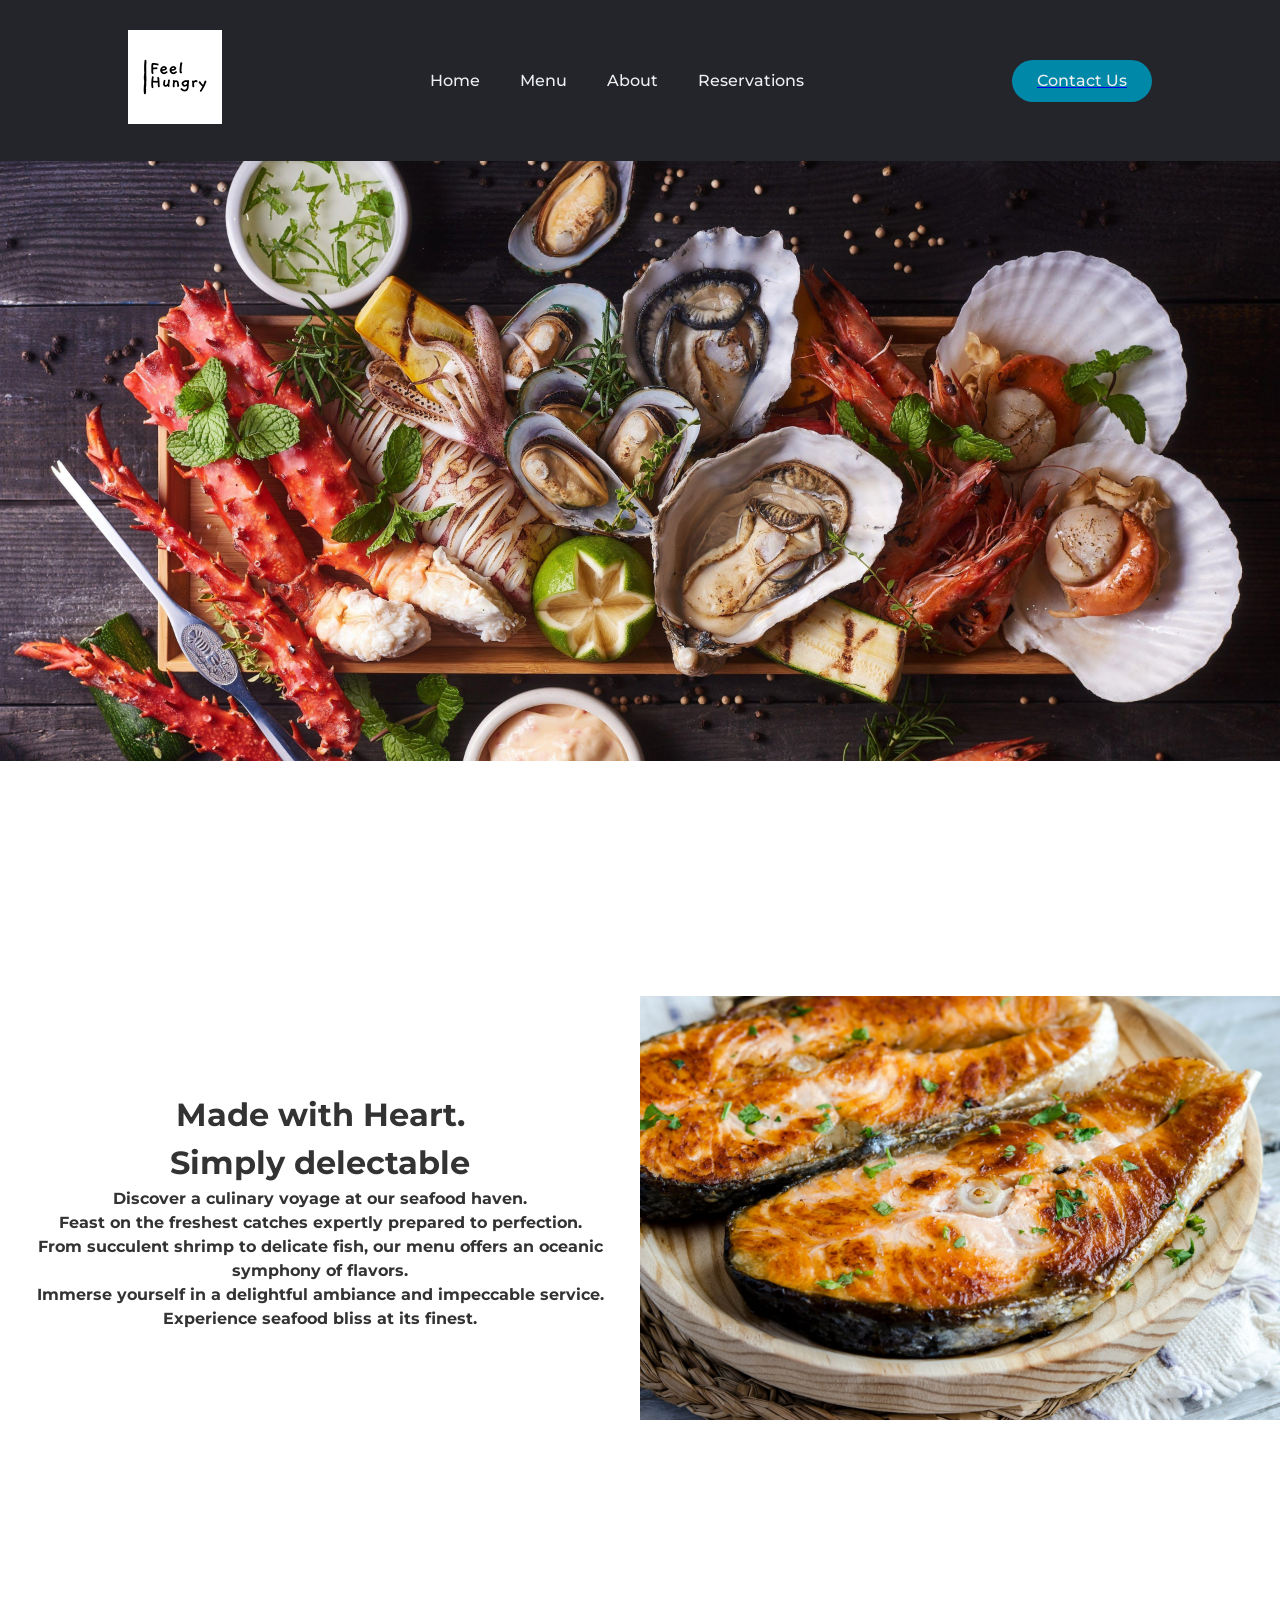
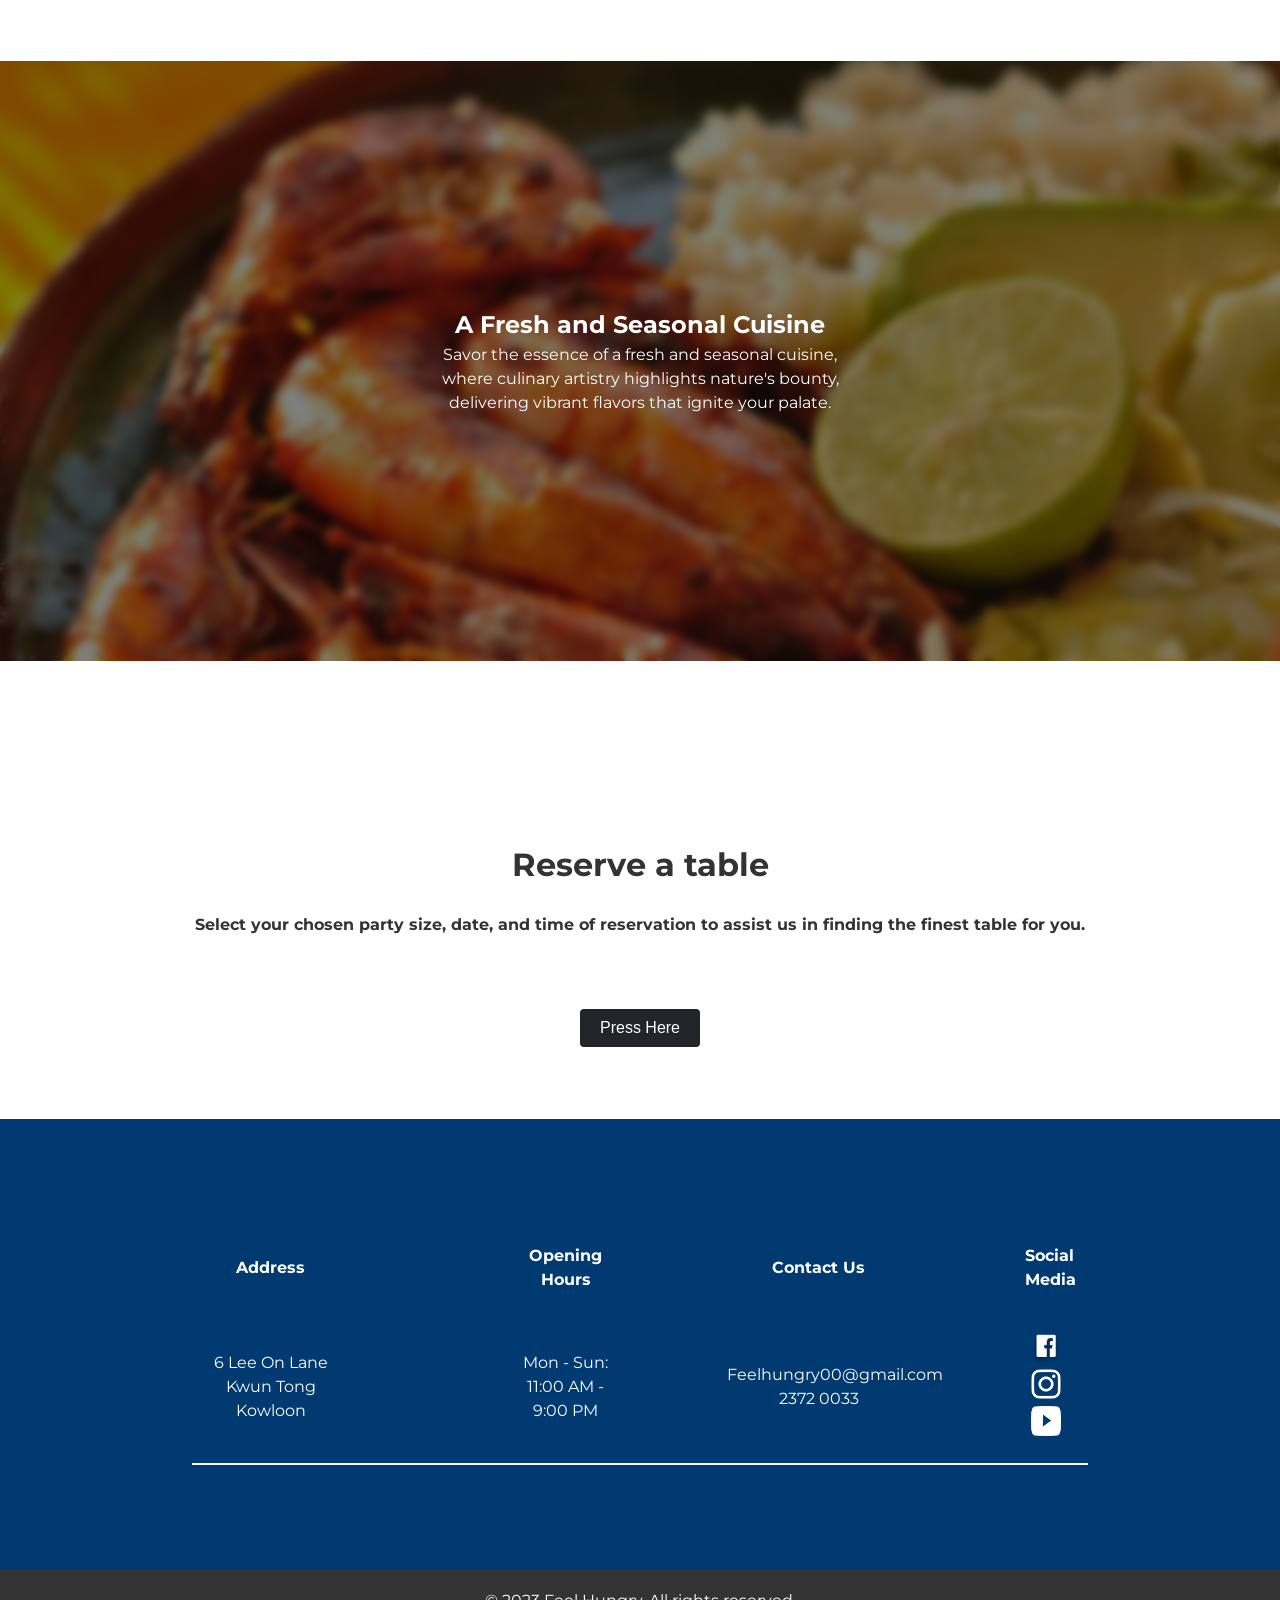
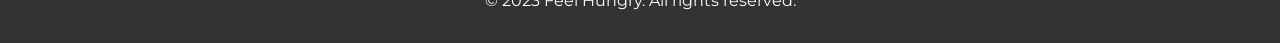
<file: index.html>
<!DOCTYPE html>
<html>
<head>
  <meta charset="utf-8">
  <title>Feel Hungry</title>
  <meta name="description" content="">
  <meta name="viewport" content="width=device-width, initial-scale=1">
  <link rel="stylesheet" href="style.css">
  <link href="https://fonts.googleapis.com/css?family=Montserrat:500&display=swap" rel="stylesheet">
  <script src="script.js"></script>
  </head>
<body>

  <header>
    <a class="logo" href="index.html"><img src="image/1.png" alt="logo"></a>
    <nav>
      <ul class="nav__links">
        <li><a href="index.html">Home</a></li>
        <li><a href="menu.html">Menu</a></li>
        <li><a href="About.html">About</a></li>
        <li><a href="reservation.html">Reservations</a></li>
      </ul>
    </nav>
    <a href="contact.html">
  <p class="menu cta">Contact Us</p>
</a>
	
  </header>
  
    <div id="parallax1"></div>
  
  <table class="table1">
   <tr>
     <td class="left-cell">
      <h1>Made with Heart. <br>Simply delectable</h1>
      <h4>Discover a culinary voyage at our seafood haven. <br>
        Feast on the freshest catches expertly prepared to perfection. <br>
		From succulent shrimp to delicate fish, our menu offers an oceanic symphony of flavors.<br>
        Immerse yourself in a delightful ambiance and impeccable service. 
        <br>Experience seafood bliss at its finest.</h4>
     </td>
     <td class="right-cell">
       <img src="image/3.jpg" alt="Your Image">
     </td>
   </tr>
  </table>

  <div id="parallax2">
  <div class="overlay"></div>
  <div class="text-box">
    <h1>A Fresh and Seasonal Cuisine</h1>
    <p>Savor the essence of a fresh and seasonal cuisine, <br>
      where culinary artistry highlights nature's bounty, <br>
      delivering vibrant flavors that ignite your palate.</p>
  </div>
</div>
  
  <div class="reservation-container">
   <h1>Reserve a table</h1>
    <br>
   <h4>Select your chosen party size, date, and time of reservation 
       to assist us in finding the finest table for you.</h4>
  </div>
  
  <br><br><br>
  


<style>
 .btn {
  display: inline-block;
  background-color: #24252a;
  color: white;
  padding: 10px 20px;
  border: none;
  border-radius: 4px;
  cursor: pointer;
  font-size: 16px;
  text-align: center;
  text-decoration: none;
}

.btn:hover {
  background-color: #0088a9;
}

.btn:active {
  background-color: #3e8e41;
}
</style>
    <div style="display: flex; justify-content: center;">
      <a href="reservation.html">
        <button type="submit" class="btn">Press Here</button>
      </a>
    </div>
	 
<br><br><br>

<div class="container">
  <table class="center-table1">
    <tr>
      <td><strong>Address</strong></td>
      <td><strong>Opening Hours</strong></td>
      <td><strong>Contact Us</strong></td>
      <td><strong>Social Media</strong></td>
    </tr>
    <tr>
      <td>6 Lee On Lane<br>Kwun Tong Kowloon</td>
      <td>Mon - Sun: <br>11:00 AM - 9:00 PM</td>
      <td>Feelhungry00@gmail.com<br>2372 0033</td>
      <td>
	  
        <a href="https://www.facebook.com/ecfstcc.page/">
          <img src="image/5.png" alt="Icon 1" class="social-media-icon">
        </a>
		<br>
        <a href="https://www.youtube.com/channel/UCUZgJGhtaLdItPBub7tU8NA">
          <img src="image/6.png" alt="Icon 2" class="social-media-icon">
        </a>
		<br>
        <a href="https://www.instagram.com/feel_hungry_/">
          <img src="image/7.png" alt="Icon 3" class="social-media-icon">
        </a>
      </td>
    </tr>
  </table>
</div>

<footer>
  <div class="footer-left">
    <p>&copy; 2023 Feel Hungry. All rights reserved.</p>
  </div>
 
</footer>

</body>
</html>
</file>
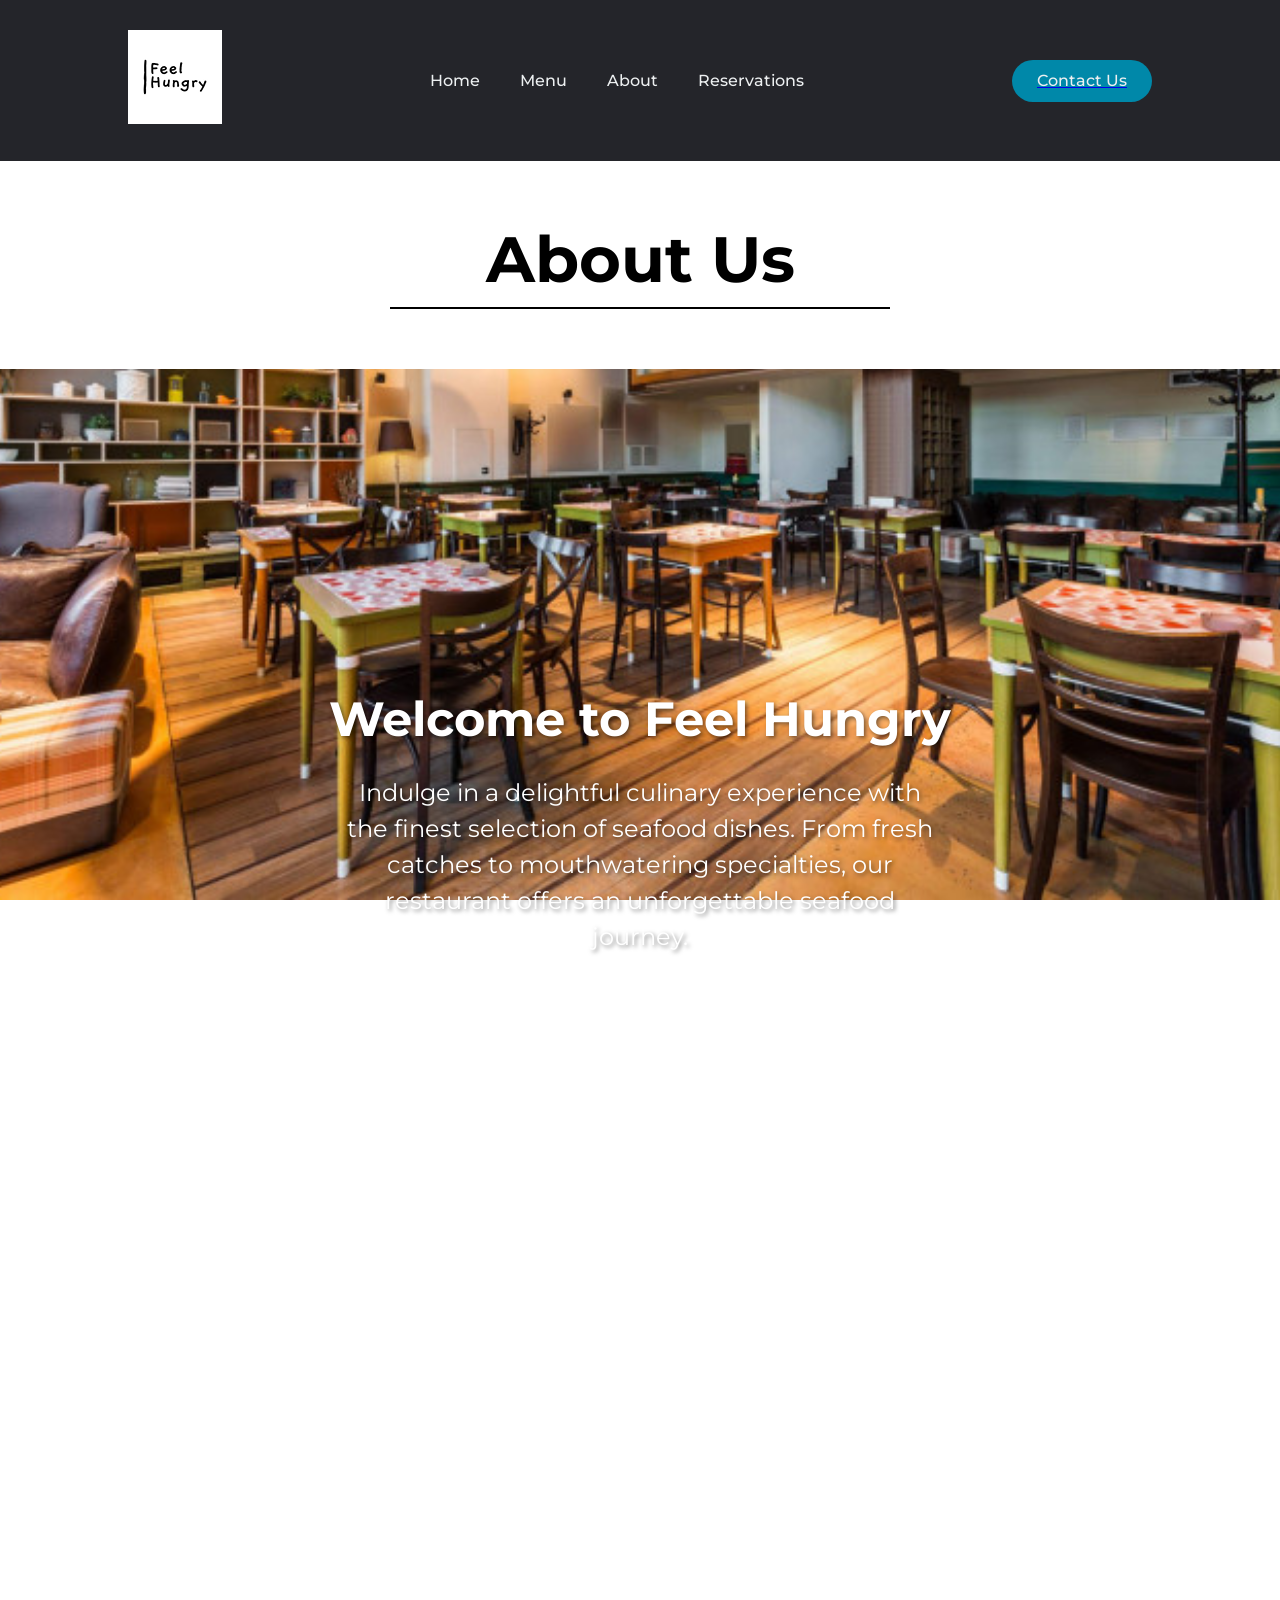
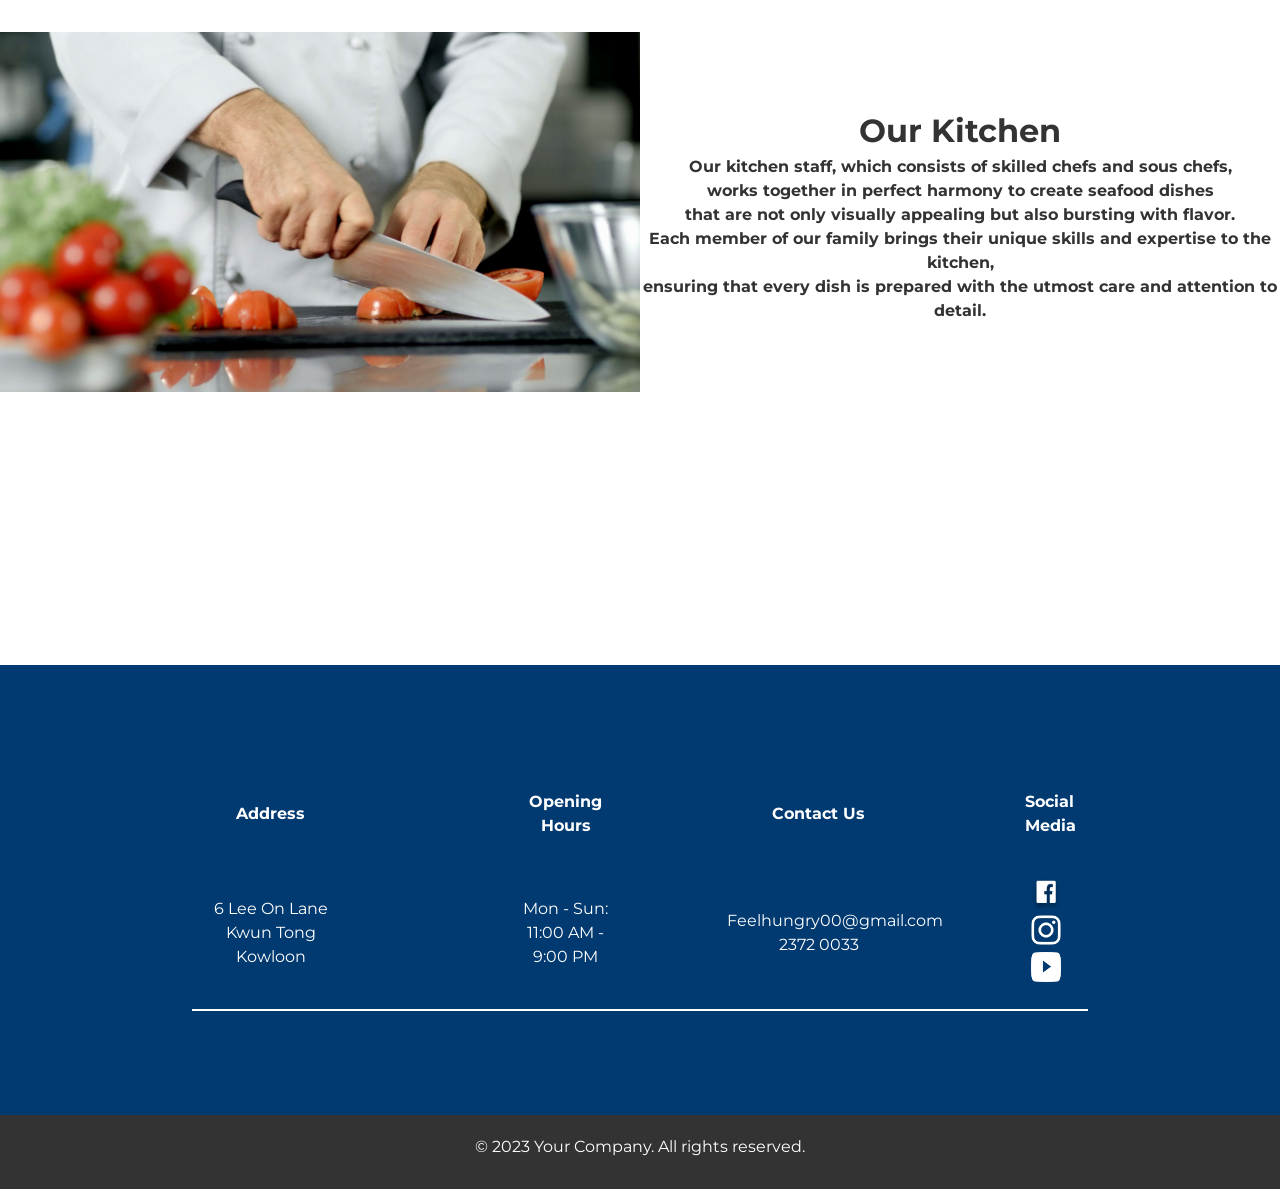
<file: About.html>
<!DOCTYPE html>
<html>
<head>
  <meta charset="utf-8">
  <title>Feel Hungry</title>
  <meta name="description" content="">
  <meta name="viewport" content="width=device-width, initial-scale=1">
  <link rel="stylesheet" href="style.css">
  <link href="https://fonts.googleapis.com/css?family=Montserrat:500&display=swap" rel="stylesheet">
  <script src="script.js"></script>
</head>

<body>

<header>
    <a class="logo" href="index.html"><img src="image/1.png" alt="logo"></a>
    <nav>
      <ul class="nav__links">
        <li><a href="index.html">Home</a></li>
        <li><a href="menu.html">Menu</a></li>
        <li><a href="About.html">About</a></li>
        <li><a href="reservation.html">Reservations</a></li>
      </ul>
    </nav>
   <a href="contact.html">
  <p class="menu cta">Contact Us</p>
</a>
	
  </header>

<style>
  body {
    margin: 0;
  }

  .text-box {
    width: 100%;
    margin: 0 auto;
    background-color: white;
    color: black;
    padding: 50px;
	justify-content: flex-start;
    align-items: flex-start;
  }

  .text-box h1 {
    font-size: 64px;
    margin-bottom: 10px;
    text-align: flex-start;
    border-bottom: 2px solid black;
	
  }
</style>




  <div class="text-box">
    <h1>About Us</h1>
  </div>
  
  <style>
    /* Set the background image and blur effect */
    .parallax {
      background-image: url('image/15.jpg');
      background-attachment: fixed;
      background-position: center;
      background-repeat: no-repeat;
      background-size: cover;
      backdrop-filter: blur(8px); /* Adjust the blur effect as needed */
      height: 100vh;
    }

    /* Center the content and style the text */
    .parallax-content {
      display: flex;
      flex-direction: column;
      align-items: center;
      justify-content: center;
      height: 100%;
      color: white;
      text-shadow: 2px 2px 4px rgba(0, 0, 0, 0.5);
      backdrop-filter: none; /* Remove the blur effect for the text */
    }

    /* Style the heading and paragraph */
    .parallax-content h1 {
      font-size: 48px;
      margin-bottom: 20px;
    }

    .parallax-content p {
      font-size: 24px;
      max-width: 600px;
      text-align: center;
    }
</style>


</head>
<body>
  <div class="parallax">
    <div class="parallax-content">
      <h1>Welcome to Feel Hungry</h1>
      <p>Indulge in a delightful culinary experience with the finest selection of seafood dishes. From fresh catches to mouthwatering specialties, our restaurant offers an unforgettable seafood journey.</p>
    </div>
  </div>
  
  <br><br><br><br>
  
  <style>
  .center-table1 {
  width: 70%;
  border-collapse: collapse;
  color: white;
  border-bottom: 2px solid white;
}

.center-table1 td {
  padding: 20px;
  text-align: center;
}

.center-table1 td:first-child {
  padding-right: 10.5%;
}

.center-table1 td:not(:first-child) {
  padding-left: 10.5%;
  
  </style>
  <table class="table1">
   <tr>
     <td class="left-cell">
	 <img src="image/16.jpg" alt="Your Image">
      
     </td>
     <td class="right-cell">
       <h1>Our Kitchen </h1>
      <h4>Our kitchen staff, which consists of skilled chefs and sous chefs, <br>
	  works together in perfect harmony to create seafood dishes <br>
	  that are not only visually appealing but also bursting with flavor. <br>
	  Each member of our family brings their unique skills and expertise to the kitchen, <br>
	  ensuring that every dish is prepared with the utmost care and attention to detail.</h4>
     </td>
   </tr>
  </table>
  
  
  
  
  <div class="container">
  <table class="center-table1">
    <tr>
      <td><strong>Address</strong></td>
      <td><strong>Opening Hours</strong></td>
      <td><strong>Contact Us</strong></td>
      <td><strong>Social Media</strong></td>
    </tr>
    <tr>
      <td>6 Lee On Lane<br>Kwun Tong Kowloon</td>
      <td>Mon - Sun: <br>11:00 AM - 9:00 PM</td>
      <td>Feelhungry00@gmail.com<br>2372 0033</td>
      <td>
	  
        <a href="https://www.facebook.com/ecfstcc.page/">
          <img src="image/5.png" alt="Icon 1" class="social-media-icon">
        </a>
		<br>
        <a href="https://www.youtube.com/channel/UCUZgJGhtaLdItPBub7tU8NA">
          <img src="image/6.png" alt="Icon 2" class="social-media-icon">
        </a>
		<br>
        <a href="https://www.instagram.com/feel_hungry_/">
          <img src="image/7.png" alt="Icon 3" class="social-media-icon">
        </a>
      </td>
    </tr>
  </table>
</div>


<footer>
  <div class="footer-left">
    <p>&copy; 2023 Your Company. All rights reserved.</p>
  </div>
 
</footer>


  
</body>
</html>
</file>
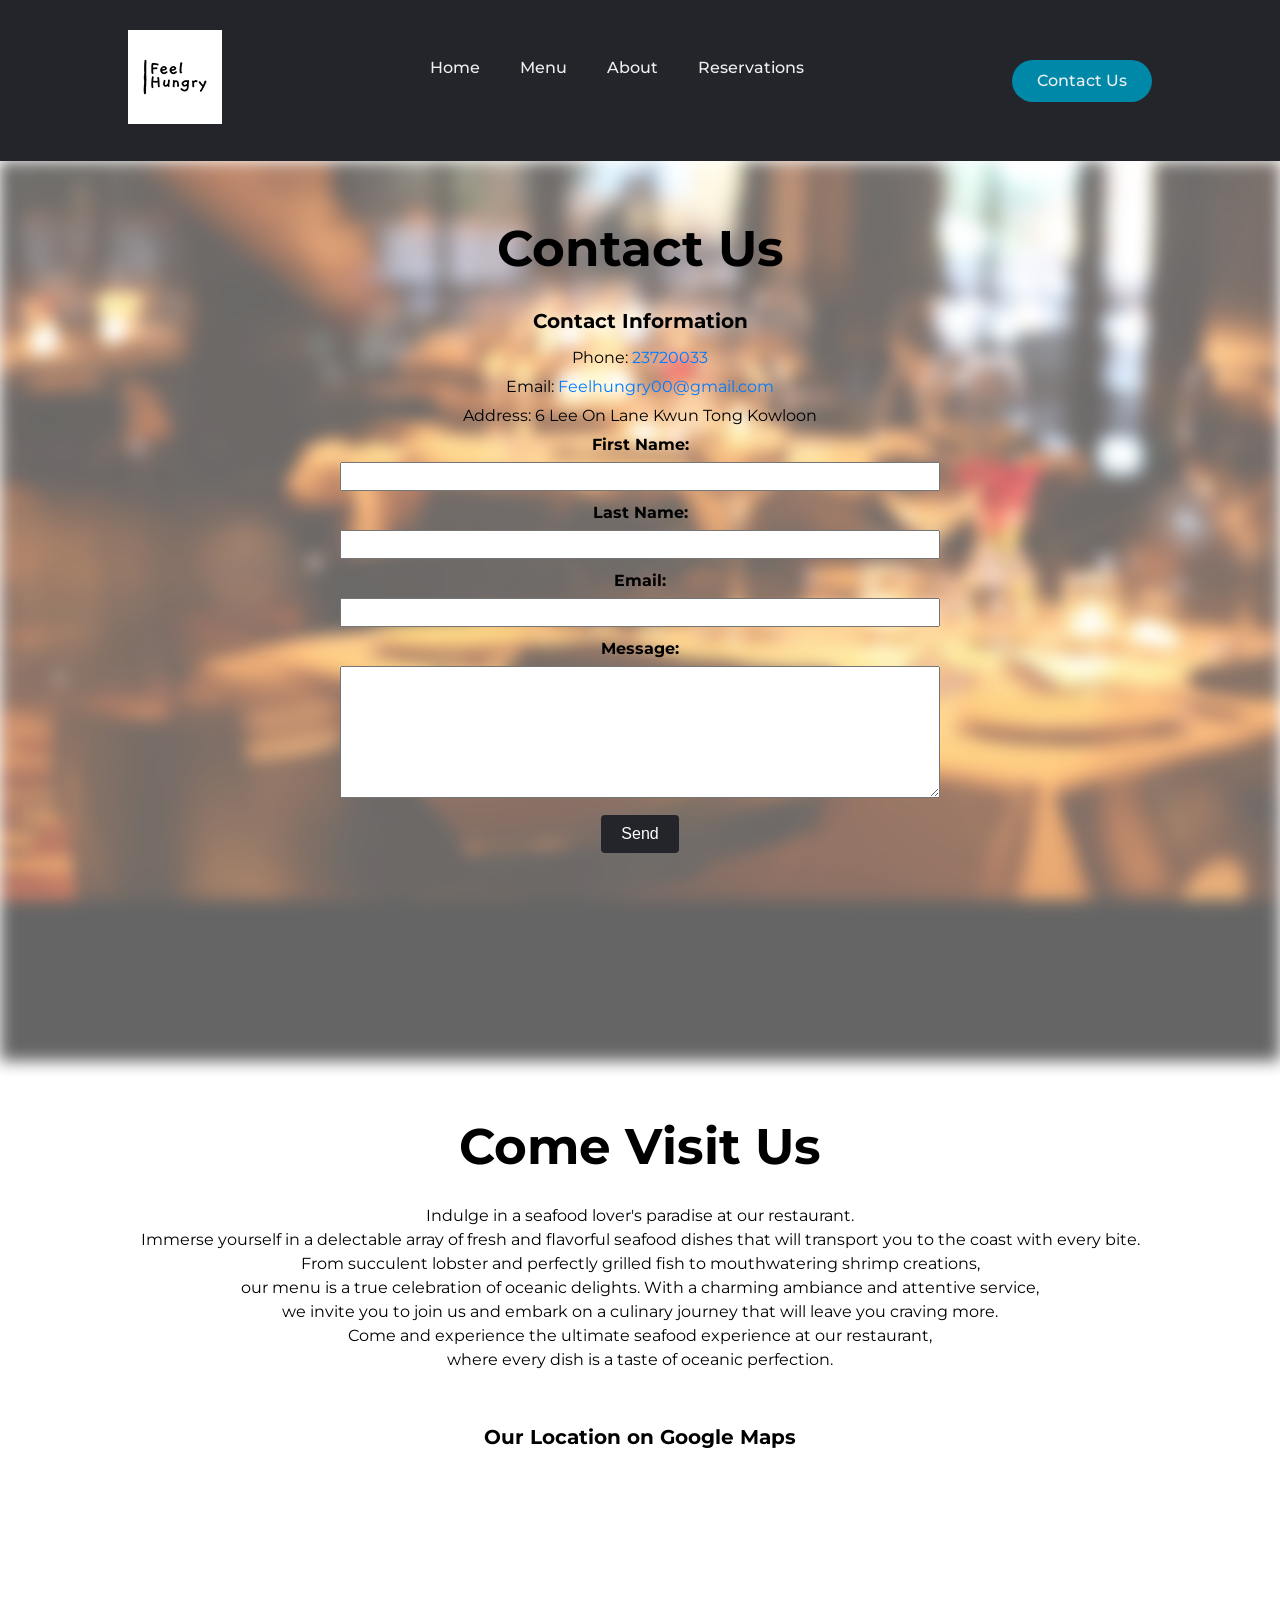
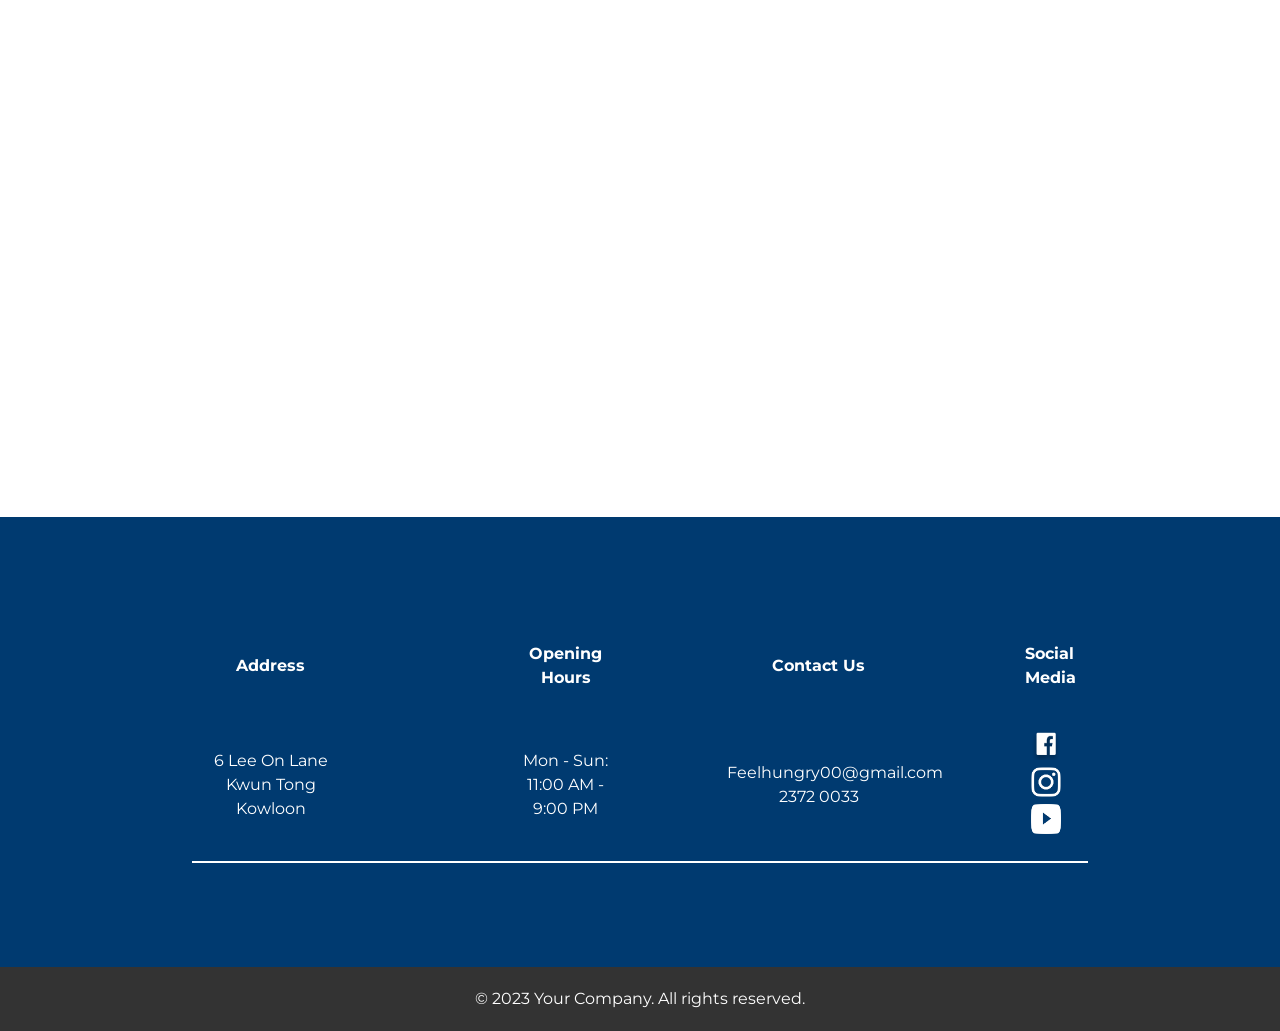
<file: contact.html>
<!DOCTYPE html>
<html>
<head>
  <meta charset="utf-8">
  <title>Feel Hungry</title>
  <meta name="description" content="">
  <meta name="viewport" content="width=device-width, initial-scale=1">
  <link rel="stylesheet" href="style.css">
  <link href="https://fonts.googleapis.com/css?family=Montserrat:500&display=swap" rel="stylesheet">
  <script src="script.js"></script>
  </head>
  <body>
  
  <header>
    <a class="logo" href="index.html"><img src="image/1.png" alt="logo"></a>
    <nav>
      <ul class="nav__links">
        <li><a href="index.html">Home</a></li>
        <li><a href="menu.html">Menu</a></li>
        <li><a href="About.html">About</a></li>
        <li><a href="reservation.html">Reservations</a></li>
      </ul>
    </nav>
  <a href="contact.html">
   <p class="menu cta">Contact Us</p>
  </a>
	
  </header>
  <style>
  .parallax {
  position: relative;
  height: 100vh;
}

.parallax::before {
  content: "";
  background-image: url("image/17.jpg");
  background-attachment: fixed;
  background-position: center;
  background-repeat: no-repeat;
  background-size: cover;
  filter: blur(8px); /* Adjust the blur intensity as needed */
  position: absolute;
  top: 0;
  left: 0;
  right: 0;
  bottom: 0;
  z-index: -1;
  background-color: black; /* Add black overlay */
  opacity: 0.6; /* Adjust the opacity as needed */
}
.center-container {
  display: flex;
  flex-direction: column;
  align-items: center;
  text-align: center;
  color: black; /* Adjust text color as needed */
  padding: 50px;
}

h1 {
  font-size: 50px;
  font-weight: bold;
  margin-bottom: 20px;
}

h2 {
  font-size: 20px;
  font-weight: bold;
  margin-bottom: 10px;
}

/* Contact Information */
p {
  margin-bottom: 5px;
}

a {
  color: #007bff; /* Adjust link color as needed */
  text-decoration: none;
}

/* Contact Form */
form {
  margin-bottom: 20px;
}

label {
  display: block;
  margin-bottom: 5px;
  font-weight: bold;
}

input[type="text"],
input[type="email"],
textarea {
  width: 600px;
  padding: 5px;
  margin-bottom: 10px;
}

input[type="submit"] {
  padding: 10px 20px;
  background-color: #007bff; /* Adjust button color as needed */
  color: #fff;
  border: none;
  cursor: pointer;
}

/* Social Media Links */
ul {
  list-style-type: none;
  padding: 0;
  margin-bottom: 20px;
}

li {
  margin-bottom: 5px;
}

/* Business Hours */
p:last-child {
  margin-bottom: 0;
}
.btn {
  display: inline-block;
  background-color: #24252a;
  color: white;
  padding: 10px 20px;
  border: none;
  border-radius: 4px;
  cursor: pointer;
  font-size: 16px;
  text-align: center;
  text-decoration: none;
}

.btn:hover {
  background-color: #0088a9;
}

.btn:active {
  background-color: #3e8e41;
}
</style>
</head>
<body>
<div class="parallax">
  <div class="center-container">
    <h1>Contact Us</h1>
  
    <h2>Contact Information</h2>
    <p>Phone: <a href="tel:23720033">23720033</a></p>
    <p>Email: <a href="mailto:Feelhungry00@gmail.com">Feelhungry00@gmail.com</a></p>
    <p>Address: 6 Lee On Lane Kwun Tong Kowloon</p>

    <form action="mailto:S181031@stcc.edu.hk.com" method="post" enctype="text/plain">
      <div>
        <label for="fname">First Name:</label>
        <input type="text" id="fname" name="fname" required>
      </div>
      <div>
        <label for="lname">Last Name:</label>
        <input type="text" id="lname" name="lname" required>
      </div>
      <div>
        <label for="email">Email:</label>
        <input type="email" id="email" name="email" required>
      </div>
      <div>
        <label for="message">Message:</label>
        <textarea id="message" name="message" rows="8" required></textarea>
      </div>
      
    <button type="submit" class="btn">Send</button>
    </form>


  
</div>
</div><br><br>


<div style="text-align: center;">
  <h1><font color="black">Come Visit Us</font></h1>
  <p><font color="black">Indulge in a seafood lover's paradise at our restaurant. <br>
  Immerse yourself in a delectable array of fresh and flavorful seafood dishes that will transport you to the coast with every bite. <br>
  From succulent lobster and perfectly grilled fish to mouthwatering shrimp creations, <br>
  our menu is a true celebration of oceanic delights. With a charming ambiance and attentive service, <br>
  we invite you to join us and embark on a culinary journey that will leave you craving more. <br>
  Come and experience the ultimate seafood experience at our restaurant, <br>
  where every dish is a taste of oceanic perfection.</font></p>
</div>

<div class="center-container">
<h2 class="map-heading">Our Location on Google Maps</h2>
<div style="text-align: center;">
  <iframe src="https://www.google.com/maps/embed?pb=!1m14!1m8!1m3!1d775.8544400555106!2d114.22325053676224!3d22.330717715109394!3m2!1i1024!2i768!4f13.1!3m3!1m2!1s0x340406b11bd9350b%3A0x27e51a5e613aff24!2z5Z-6552j5pWZ5Lit5ZyL5L2I6YGT5pyD6IGW6YGT6L-m5Y2X5pu46Zmi!5e0!3m2!1szh-TW!2shk!4v1690735554630!5m2!1szh-TW!2shk" 
    width="1400" height="550" style="border:0;" allowfullscreen="" loading="lazy" referrerpolicy="no-referrer-when-downgrade"></iframe>
</div>
</div><br><br>

  <div class="container">
  <table class="center-table1">
    <tr>
      <td><strong>Address</strong></td>
      <td><strong>Opening Hours</strong></td>
      <td><strong>Contact Us</strong></td>
      <td><strong>Social Media</strong></td>
    </tr>
    <tr>
      <td>6 Lee On Lane<br>Kwun Tong Kowloon</td>
      <td>Mon - Sun: <br>11:00 AM - 9:00 PM</td>
      <td>Feelhungry00@gmail.com<br>2372 0033</td>
      <td>
	  
        <a href="https://www.facebook.com/ecfstcc.page/">
          <img src="image/5.png" alt="Icon 1" class="social-media-icon">
        </a>
		<br>
        <a href="https://www.youtube.com/channel/UCUZgJGhtaLdItPBub7tU8NA">
          <img src="image/6.png" alt="Icon 2" class="social-media-icon">
        </a>
		<br>
        <a href="https://www.instagram.com/feel_hungry_/">
          <img src="image/7.png" alt="Icon 3" class="social-media-icon">
        </a>
      </td>
    </tr>
  </table>
</div>

<footer>
  <div class="footer-left">
    <p>&copy; 2023 Your Company. All rights reserved.</p>
  </div>
 
</footer>
  
</body>
</html>
</file>
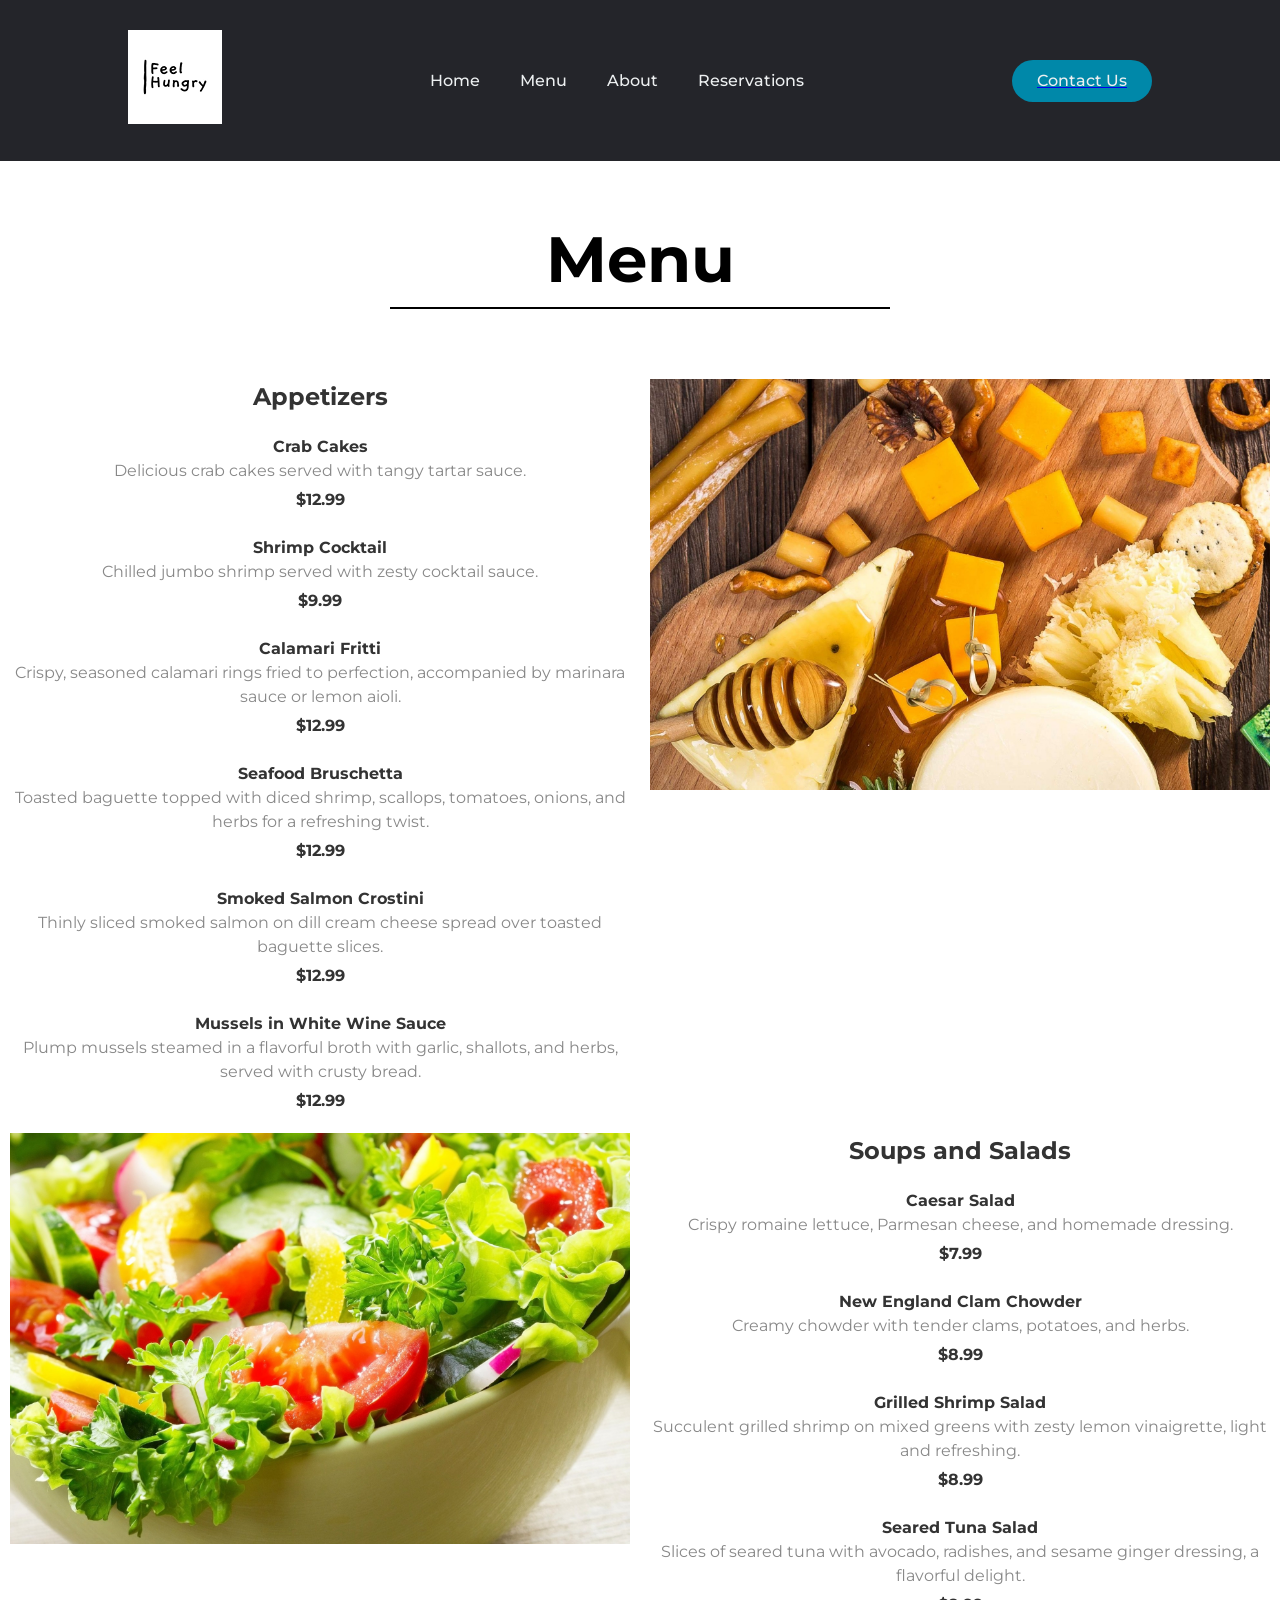
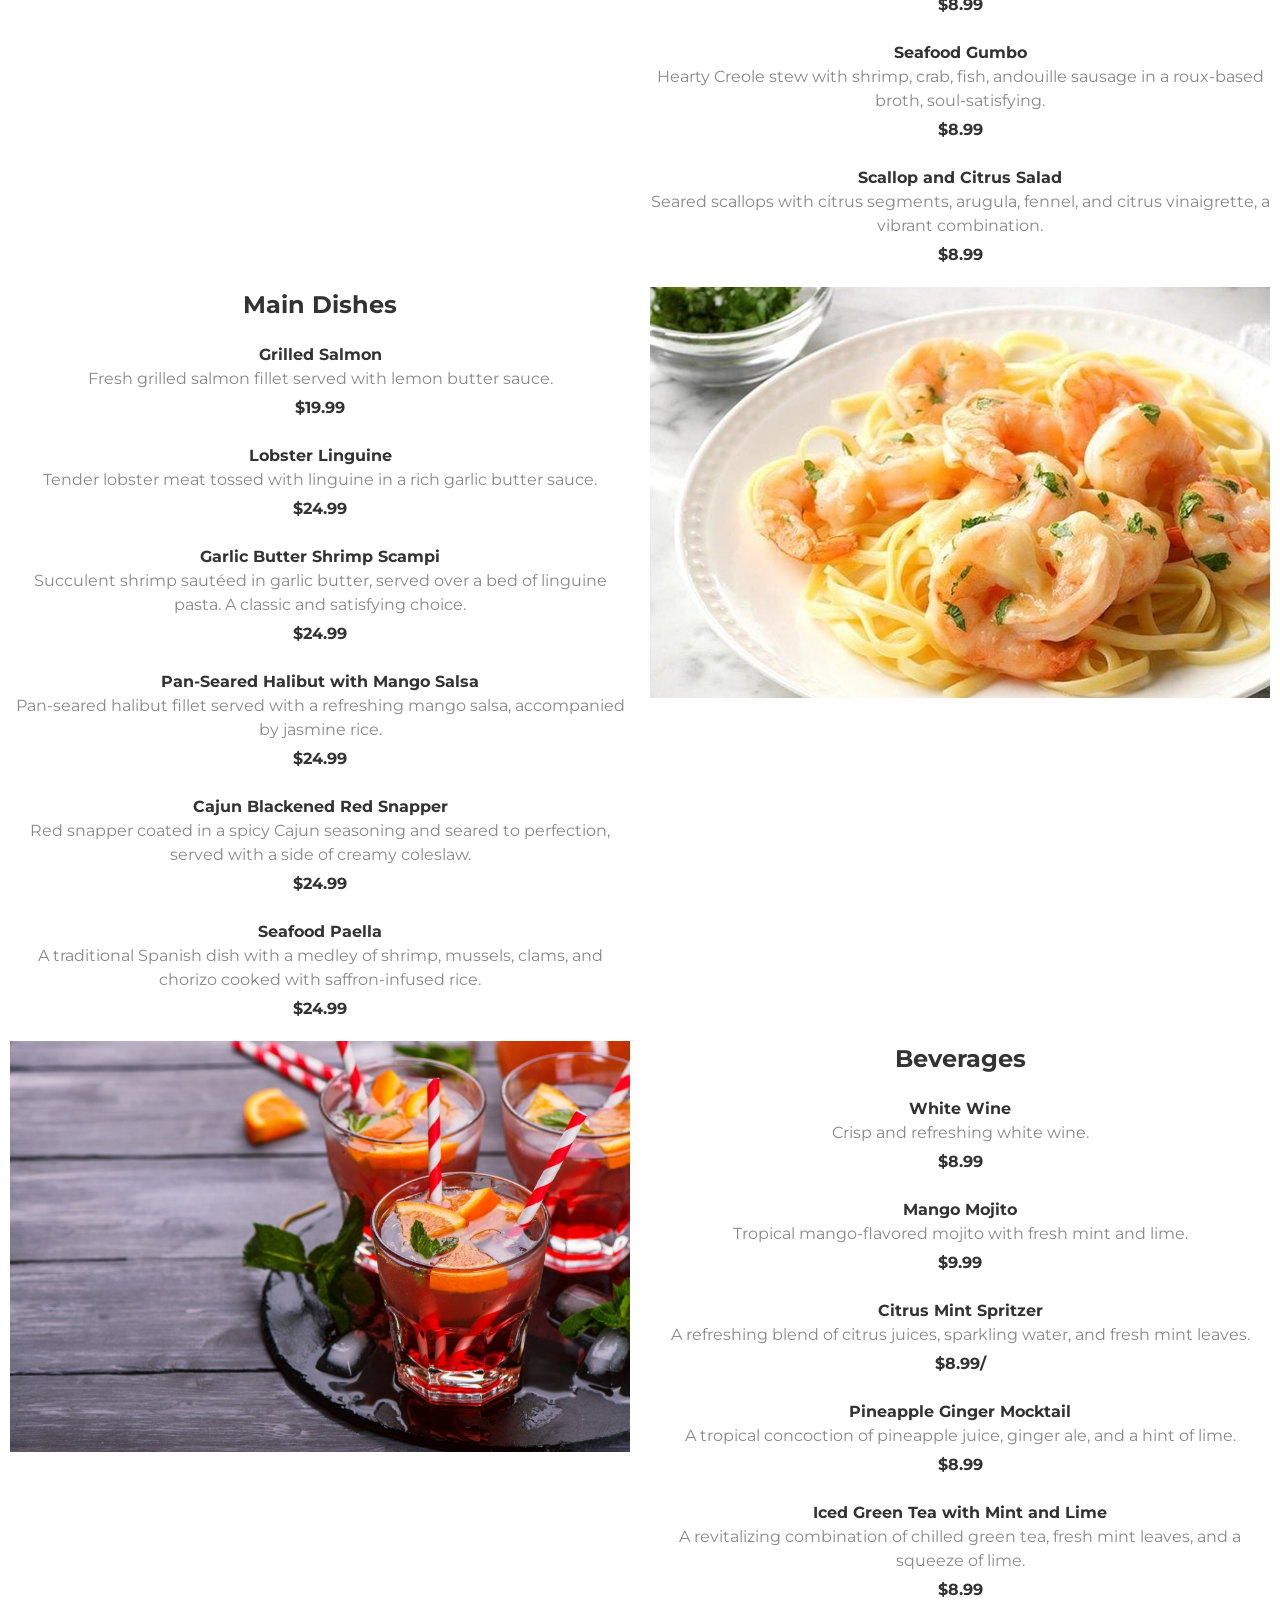
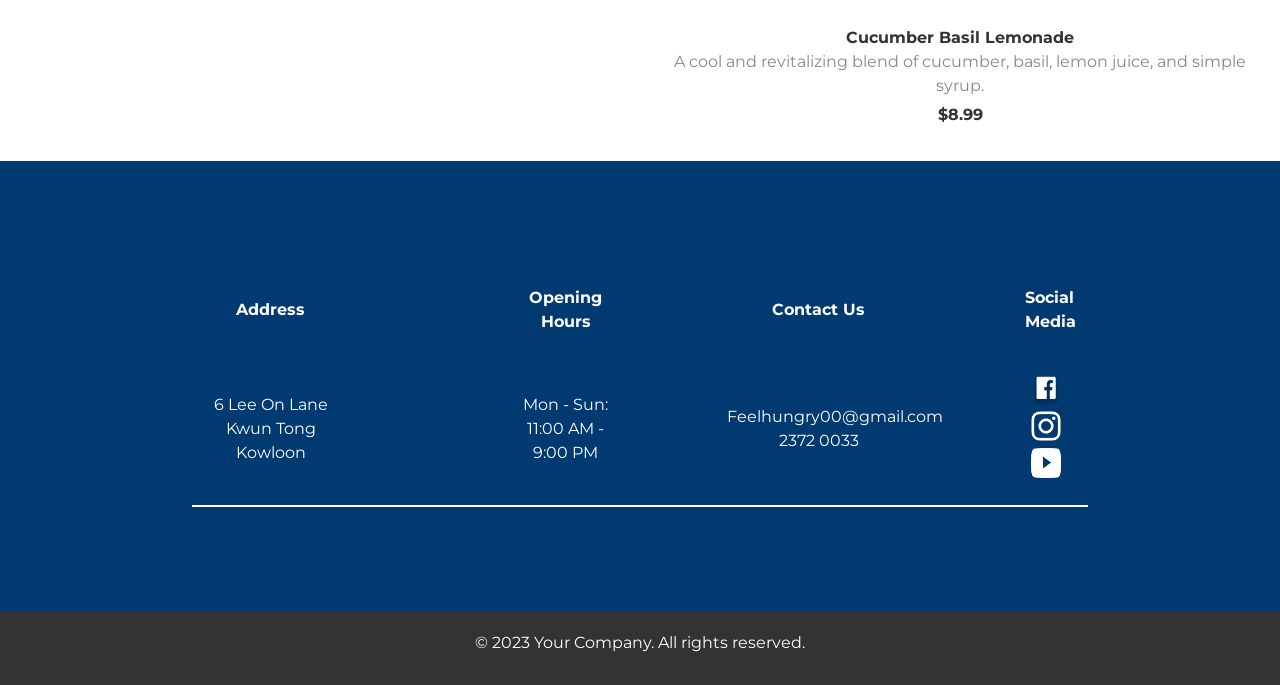
<file: menu.html>
<!DOCTYPE html>
<html>
<head>
  <meta charset="utf-8">
  <title>Feel Hungry</title>
  <meta name="description" content="">
  <meta name="viewport" content="width=device-width, initial-scale=1">
  <link rel="stylesheet" href="style.css">
  <link href="https://fonts.googleapis.com/css?family=Montserrat:500&display=swap" rel="stylesheet">
  <script src="script.js"></script>
</head>

<body>

<header>
    <a class="logo" href="index.html"><img src="image/1.png" alt="logo"></a>
    <nav>
      <ul class="nav__links">
        <li><a href="index.html">Home</a></li>
        <li><a href="menu.html">Menu</a></li>
        <li><a href="About.html">About</a></li>
        <li><a href="reservation.html">Reservations</a></li>
      </ul>
    </nav>
    <a href="contact.html">
  <p class="menu cta">Contact Us</p>
</a>
	
  </header>

<style>
  body {
    margin: 0;
  }

  .text-box {
    width: 100%;
    margin: 0 auto;
    background-color: white;
    color: black;
    padding: 50px;
	justify-content: flex-start;
    align-items: flex-start;
  }

  .text-box h1 {
    font-size: 64px;
    margin-bottom: 10px;
    text-align: flex-start;
    border-bottom: 2px solid black;
	
  }
</style>




  <div class="text-box">
    <h1>Menu</h1>
  </div>
  




  <style>
  /* Style the table */
  .table1 {
    width: 100%;
    border-collapse: collapse;
  }

  /* Style the table row */
  .table1 tr {
    display: flex;
  }

  /* Style the table cells */
  .table1 td {
    flex: 1;
    padding: 10px;
  }

  /* Style the image */
  .menu-image {
    max-width: 100%;
    height: auto;
  }

  /* Additional styles for text */
  .section-title {
    font-size: 24px;
    font-weight: bold;
    margin-bottom: 20px;
  }

  .item-name {
    font-weight: bold;
  }

  .item-description {
    color: #888;
    margin-bottom: 5px;
  }

  .item-price {
    font-weight: bold;
  }
</style>
</head>



  <table class="table1">
  <tr>
    <td class="left-cell">
      <div class="menu-section">
        <h2 class="section-title">Appetizers</h2>
        <div class="item">
          <span class="item-name">Crab Cakes</span>
          <p class="item-description">Delicious crab cakes served with tangy tartar sauce.</p>
          <span class="item-price">$12.99</span>
        </div><br>
        <div class="item">
          <span class="item-name">Shrimp Cocktail</span>
          <p class="item-description">Chilled jumbo shrimp served with zesty cocktail sauce.</p>
          <span class="item-price">$9.99</span>
        </div><br>
        <div class="item">
          <span class="item-name">Calamari Fritti</span>
          <p class="item-description">Crispy, seasoned calamari rings fried to perfection, accompanied by marinara sauce or lemon aioli.</p>
          <span class="item-price">$12.99</span>
        </div><br>
		<div class="item">
          <span class="item-name">Seafood Bruschetta</span>
          <p class="item-description">Toasted baguette topped with diced shrimp, scallops, tomatoes, onions, and herbs for a refreshing twist.</p>
          <span class="item-price">$12.99</span>
        </div><br>
		<div class="item">
          <span class="item-name">Smoked Salmon Crostini</span>
          <p class="item-description">Thinly sliced smoked salmon on dill cream cheese spread over toasted baguette slices.</p>
          <span class="item-price">$12.99</span>
        </div><br>
		<div class="item">
          <span class="item-name">Mussels in White Wine Sauce</span>
          <p class="item-description">Plump mussels steamed in a flavorful broth with garlic, shallots, and herbs, served with crusty bread.</p>
          <span class="item-price">$12.99</span>
        </div>
      </div>
    </td>
    <td class="right-cell">
      <img class="menu-image" src="image/12.jpg" alt="Appetizer Image">
    </td>
  </tr>


  <tr>
    <td class="left-cell">
      <div class="menu-section">
        <img class="menu-image" src="image/13.jpg" alt="Soups and Salads Image">
      </div>
    </td>
    <td class="right-cell">
	<h2 class="section-title">Soups and Salads</h2>
	<div class="item">
          <span class="item-name">Caesar Salad</span>
          <p class="item-description">Crispy romaine lettuce, Parmesan cheese, and homemade dressing.</p>
          <span class="item-price">$7.99</span>
        </div><br>
		<div class="item">
          <span class="item-name">New England Clam Chowder</span>
          <p class="item-description">Creamy chowder with tender clams, potatoes, and herbs.</p>
          <span class="item-price">$8.99</span>
        </div><br>
      <div class="item">
          <span class="item-name">Grilled Shrimp Salad</span>
          <p class="item-description">Succulent grilled shrimp on mixed greens with zesty lemon vinaigrette, light and refreshing.</p>
          <span class="item-price">$8.99</span>
        </div><br>
		<div class="item">
          <span class="item-name">Seared Tuna Salad</span>
          <p class="item-description">Slices of seared tuna with avocado, radishes, and sesame ginger dressing, a flavorful delight.</p>
          <span class="item-price">$8.99</span>
        </div><br>
		<div class="item">
          <span class="item-name">Seafood Gumbo</span>
          <p class="item-description">Hearty Creole stew with shrimp, crab, fish, andouille sausage in a roux-based broth, soul-satisfying.</p>
          <span class="item-price">$8.99</span>
        </div><br>
		<div class="item">
          <span class="item-name">Scallop and Citrus Salad</span>
          <p class="item-description">Seared scallops with citrus segments, arugula, fennel, and citrus vinaigrette, a vibrant combination.</p>
          <span class="item-price">$8.99</span>
        </div>
    </td>
  </tr>



  <tr>
    <td class="left-cell">
      <div class="menu-section">
        <h2 class="section-title">Main Dishes</h2>
        <div class="item">
          <span class="item-name">Grilled Salmon</span>
          <p class="item-description">Fresh grilled salmon fillet served with lemon butter sauce.</p>
          <span class="item-price">$19.99</span>
        </div><br>
        <div class="item">
          <span class="item-name">Lobster Linguine</span>
          <p class="item-description">Tender lobster meat tossed with linguine in a rich garlic butter sauce.</p>
          <span class="item-price">$24.99</span>
        </div><br>
        <div class="item">
          <span class="item-name">Garlic Butter Shrimp Scampi</span>
          <p class="item-description">Succulent shrimp sautéed in garlic butter, served over a bed of linguine pasta. A classic and satisfying choice.</p>
          <span class="item-price">$24.99</span>
        </div><br>
		<div class="item">
          <span class="item-name">Pan-Seared Halibut with Mango Salsa</span>
          <p class="item-description">Pan-seared halibut fillet served with a refreshing mango salsa, accompanied by jasmine rice.</p>
          <span class="item-price">$24.99</span>
        </div><br>
		<div class="item">
          <span class="item-name">Cajun Blackened Red Snapper</span>
          <p class="item-description">Red snapper coated in a spicy Cajun seasoning and seared to perfection, served with a side of creamy coleslaw. </p>
          <span class="item-price">$24.99</span>
        </div><br>
		<div class="item">
          <span class="item-name">Seafood Paella</span>
          <p class="item-description">A traditional Spanish dish with a medley of shrimp, mussels, clams, and chorizo cooked with saffron-infused rice. </p>
          <span class="item-price">$24.99</span>
        </div>
      </div>
    </td>
    <td class="right-cell">
      <img class="menu-image" src="image/10.jpg" alt="Main Dishes Image">
    </td>
  </tr>



  <tr>
    <td class="left-cell">
	<img class="menu-image" src="image/14.jpg" alt="Beverages Image">
      
    </td>
    <td class="right-cell">
      <div class="menu-section">
        <h2 class="section-title">Beverages</h2>
        <div class="item">
          <span class="item-name">White Wine</span>
          <p class="item-description">Crisp and refreshing white wine.</p>
          <span class="item-price">$8.99</span>
        </div><br>
        <div class="item">
          <span class="item-name">Mango Mojito</span>
          <p class="item-description">Tropical mango-flavored mojito with fresh mint and lime.</p>
          <span class="item-price">$9.99</span>
        </div><br>
        <div class="item">
          <span class="item-name">Citrus Mint Spritzer</span>
          <p class="item-description">A refreshing blend of citrus juices, sparkling water, and fresh mint leaves.</p>
          <span class="item-price">$8.99/</span>
        </div><br>
		<div class="item">
          <span class="item-name">Pineapple Ginger Mocktail</span>
          <p class="item-description">A tropical concoction of pineapple juice, ginger ale, and a hint of lime.</p>
          <span class="item-price">$8.99</span>
        </div><br>
		<div class="item">
          <span class="item-name">Iced Green Tea with Mint and Lime</span>
          <p class="item-description">A revitalizing combination of chilled green tea, fresh mint leaves, and a squeeze of lime.</p>
          <span class="item-price">$8.99</span>
        </div><br>
		<div class="item">
          <span class="item-name">Cucumber Basil Lemonade</span>
          <p class="item-description">A cool and revitalizing blend of cucumber, basil, lemon juice, and simple syrup.</p>
          <span class="item-price">$8.99</span>
        </div>
      </div>
    </td>
  </tr>
</table>
<br>

<div class="container">
  <table class="center-table1">
    <tr>
      <td><strong>Address</strong></td>
      <td><strong>Opening Hours</strong></td>
      <td><strong>Contact Us</strong></td>
      <td><strong>Social Media</strong></td>
    </tr>
    <tr>
      <td>6 Lee On Lane<br>Kwun Tong Kowloon</td>
      <td>Mon - Sun: <br>11:00 AM - 9:00 PM</td>
      <td>Feelhungry00@gmail.com<br>2372 0033</td>
      <td>
	  
        <a href="https://www.facebook.com/ecfstcc.page/">
          <img src="image/5.png" alt="Icon 1" class="social-media-icon">
        </a>
		<br>
        <a href="https://www.youtube.com/channel/UCUZgJGhtaLdItPBub7tU8NA">
          <img src="image/6.png" alt="Icon 2" class="social-media-icon">
        </a>
		<br>
        <a href="https://www.instagram.com/feel_hungry_/">
          <img src="image/7.png" alt="Icon 3" class="social-media-icon">
        </a>
      </td>
    </tr>
  </table>
</div>

<footer>
  <div class="footer-left">
    <p>&copy; 2023 Your Company. All rights reserved.</p>
  </div>
 
</footer>


  
</body>
</html>
</file>
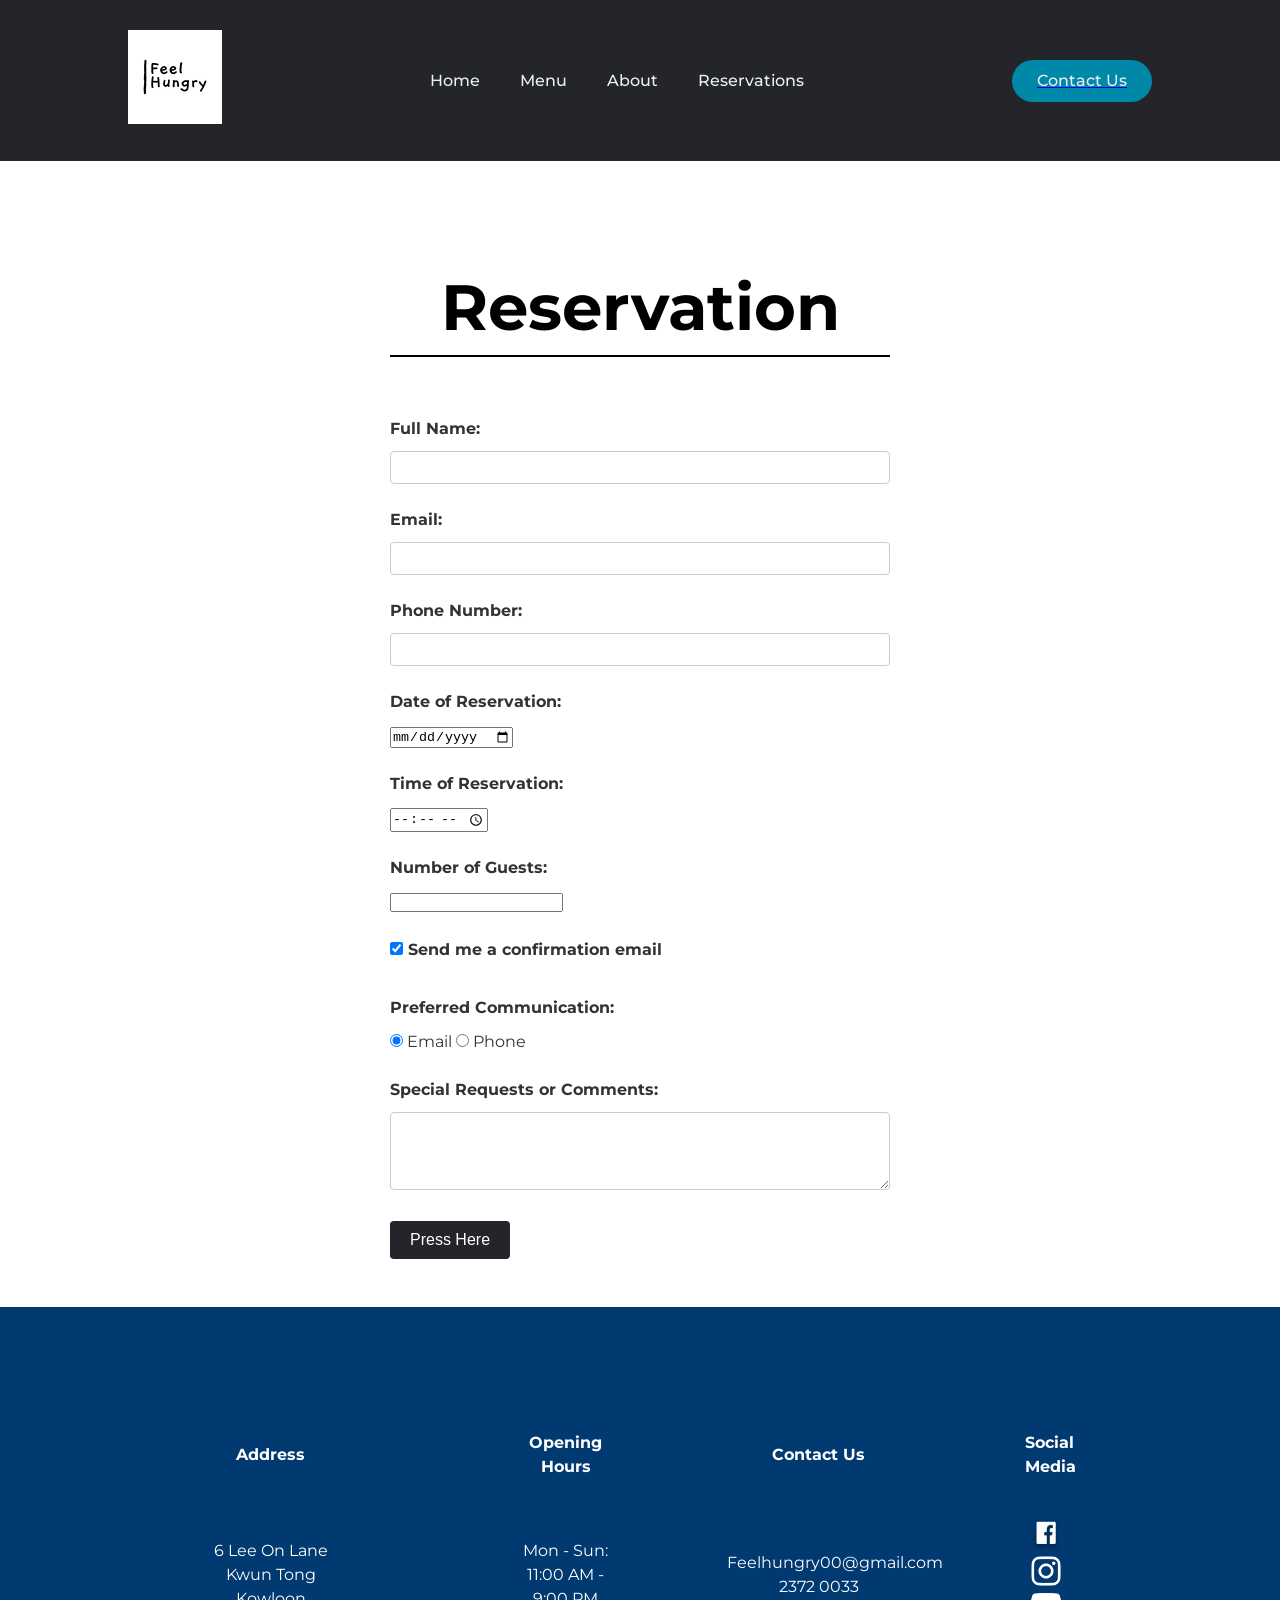
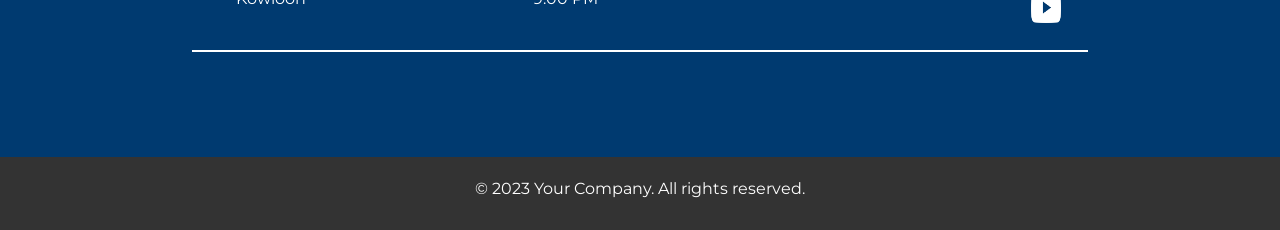
<file: reservation.html>
<!DOCTYPE html>
<html>
<head>
  <meta charset="utf-8">
  <title>Feel Hungry</title>
  <meta name="description" content="">
  <meta name="viewport" content="width=device-width, initial-scale=1">
  <link rel="stylesheet" href="style.css">
  <link href="https://fonts.googleapis.com/css?family=Montserrat:500&display=swap" rel="stylesheet">
  <script src="script.js"></script>
</head>

<body>
   <header>
      <a class="logo" href="index.html"><img src="image/1.png" alt="logo"></a>
      <nav>
      <ul class="nav__links">
        <li><a href="index.html">Home</a></li>
        <li><a href="menu.html">Menu</a></li>
        <li><a href="About.html">About</a></li>
        <li><a href="reservation.html">Reservations</a></li>
      </ul>
      </nav>
 <a href="contact.html">
  <p class="menu cta">Contact Us</p>
</a>
	
  </header>
  
 <style>
  .text-box {
    width: 100%;
    margin: 0 auto;
    background-color: white;
    color: black;
    padding: 50px;
    justify-content: flex-start;
    align-items: flex-start;
  }

  .text-box h1 {
    font-size: 64px;
    margin-bottom: 10px;
    text-align: flex-start;
    border-bottom: 2px solid black;
  }

  form {
    max-width: 500px;
    margin: 0 auto;
  }

  label {
    display: block;
    margin-bottom: 10px;
    font-weight: bold;
  }

  input[type="text"],
  input[type="email"],
  input[type="tel"],
  textarea {
    width: 100%;
    padding: 8px;
    border: 1px solid #ccc;
    border-radius: 4px;
  }

  select {
    width: 100%;
    padding: 8px;
    border: 1px solid #ccc;
    border-radius: 4px;
  }

  input[type="submit"] {
    background-color: black;
    color: white;
    padding: 10px 20px;
    border: none;
    border-radius: 4px;
    cursor: pointer;
    transition: background-color 0.3s ease;
  }

  input[type="submit"]:hover {
    background-color: #003A70;
  }

  input[type="submit"]:focus {
    outline: none;
  }

  .btn {
    display: inline-block;
    background-color: #24252a;
    color: white;
    padding: 10px 20px;
    border: none;
    border-radius: 4px;
    cursor: pointer;
    font-size: 16px;
    text-align: center;
    text-decoration: none;
  }

  .btn:hover {
    background-color: #0088a9;
  }

  .btn:active {
    background-color: #3e8e41;
  }
</style>
  
<br><br>

    <div class="text-box">
    <h1>Reservation </h1>
    </div>
	 
<form action="mailto:S181031@stcc.edu.hk.com" method="post" enctype="text/plain">
    <label for="fullname">Full Name:</label>
    <input type="text" id="fullname" name="fullname" required><br><br>
    
    <label for="email">Email:</label>
    <input type="email" id="email" name="email" required><br><br>
    
    <label for="phone">Phone Number:</label>
    <input type="tel" id="phone" name="phone" required><br><br>
    
    <label for="date">Date of Reservation:</label>
    <input type="date" id="date" name="date" required><br><br>
    
    <label for="time">Time of Reservation:</label>
    <input type="time" id="time" name="time" required><br><br>
    
    <label for="guests">Number of Guests:</label>
    <input type="number" id="guests" name="guests" required><br><br>
    
    <label>
        <input type="checkbox" name="confirmation" checked> Send me a confirmation email<br><br>
    </label>
    
    <label for="communication">Preferred Communication:</label>
    <input type="radio" id="email" name="communication" value="email" checked> Email
    <input type="radio" id="phone" name="communication" value="phone"> Phone<br><br>
    
    <label for="comments">Special Requests or Comments:</label>
    <textarea id="comments" name="comments" rows="4" cols="50"></textarea><br><br>
    
    <div style="display: flex; justify-content: left;">
      <a href="reservation.html">
        <button type="submit" class="btn">Press Here</button>
      </a>
    </div>
</form>
<br><br>

<div class="container">
  <table class="center-table1">
    <tr>
      <td><strong>Address</strong></td>
      <td><strong>Opening Hours</strong></td>
      <td><strong>Contact Us</strong></td>
      <td><strong>Social Media</strong></td>
    </tr>
    <tr>
      <td>6 Lee On Lane<br>Kwun Tong Kowloon</td>
      <td>Mon - Sun: <br>11:00 AM - 9:00 PM</td>
      <td>Feelhungry00@gmail.com<br>2372 0033</td>
      <td>
	  
        <a href="https://www.facebook.com/ecfstcc.page/">
          <img src="image/5.png" alt="Icon 1" class="social-media-icon">
        </a>
		<br>
        <a href="https://www.youtube.com/channel/UCUZgJGhtaLdItPBub7tU8NA">
          <img src="image/6.png" alt="Icon 2" class="social-media-icon">
        </a>
		<br>
        <a href="https://www.instagram.com/feel_hungry_/">
          <img src="image/7.png" alt="Icon 3" class="social-media-icon">
        </a>
      </td>
    </tr>
  </table>
</div>


<footer>
  <div class="footer-left">
    <p>&copy; 2023 Your Company. All rights reserved.</p>
  </div>
 
</footer>

</body>
</html>
</file>
<file: style.css>
* {
  box-sizing: border-box;
  margin: 0;
  padding: 0;
}

header {
  display: flex;
  justify-content: space-between;
  align-items: center;
  padding: 30px 10%;
  background-color: #24252a;
}

.logo {
  cursor: pointer;
}

.nav__links a,
.cta,
.overlay__content a {
  font-family: "Montserrat", sans-serif;
  font-weight: 500;
  color: #edf0f1;
  text-decoration: none;
}

.nav__links {
  list-style: none;
  display: flex;
}

.nav__links li {
  padding: 0px 20px;
}

.nav__links li a {
  transition: color 0.3s ease 0s;
}

.nav__links li a:hover {
  color: #0088a9;
}

.cta {
  padding: 9px 25px;
  background-color: rgba(0, 136, 169, 1);
  border: none;
  border-radius: 50px;
  cursor: pointer;
  transition: background-color 0.3s ease 0s;
}

.cta:hover {
  background-color: rgba(0, 136, 169, 0.8);
}

body {
  margin: 0;
  padding: 0;
  font-family: "Montserrat", cursive, sans-serif;
  font-size: 16px;
  line-height: 1.5;
  color: #333;
}

  
  #parallax1,
  #parallax1 {
  height: 600px; /* Adjust the height as needed */
  background-image: url('image/2.jpg');
  background-size: cover;
  background-position: center;
}

#parallax2 {
  height: 600px; /* Adjust the height as needed */
  background-image: url('image/4.jpg');
  background-size: cover;
  background-position: center;
  position: relative;
  display: flex;
  align-items: center;
  justify-content: center;
}

.overlay {
  position: absolute;
  top: 0;
  left: 0;
  width: 100%;
  height: 100%;
  background-color: rgba(0, 0, 0, 0.5); /* Adjust the opacity as needed */
  backdrop-filter: blur(5px); /* Adjust the blur intensity as needed */
}

.text-box {
  position: relative;
  z-index: 1;
  text-align: center;
  color: white;
  max-width: 600px; /* Adjust the maximum width as needed */
  padding: 20px;
}

.text-box h1 {
  font-size: 24px;
}

.text-box p {
  font-size: 16px;
}


.table1 {
    width: 100%;
    height: 100vh;
    border-collapse: collapse;
  }

  .table1 td {
    vertical-align: middle;
    text-align: center;
  }

  .table1 .left-cell {
    width: 50%;
    background-color: #ffffff;
  }

  .table1 .right-cell {
    width: 50%;
    background-color: #ffffff;
  }

  .table1 img {
    max-width: 100%;
    max-height: 100%;
  }

.reservation-container {
    text-align: center;
    margin-top: 20vh; /* Adjust the margin-top value to center the container vertically */
	font-family: "Montserrat", cursive, sans-serif;
  }
  
  .table2 {
    width: 70%; /* Adjust the width as desired */
    margin: 0 auto; /* Center the table horizontally */
    border-collapse: collapse;
  }

  .table2 th,
  .table2 td {
    padding: 10px;
    text-align: left;
  }

  .table2 label {
    font-weight: bold;
  }

  .table2 select,
  .table2 input[type="date"] {
    width: 100%;
    padding: 8px;
    border: 1px solid #ccc;
    border-radius: 4px;
    box-sizing: border-box;
    font-size: 14px;
	font-family: "Montserrat", cursive, sans-serif;
  }

.container {
  background-color: #003A70;
  display: flex;
  justify-content: center;
  align-items: center;
  height: 50vh;
}

.center-table1 {
  width: 70%;
  border-collapse: collapse;
  color: white;
  border-bottom: 2px solid white;
}

.center-table1 td {
  padding: 20px;
  text-align: center;
}

.center-table1 td:first-child {
  padding-right: 10.5%;
}

.center-table1 td:not(:first-child) {
  padding-left: 10.5%;
}

.social-media-icon {
  width: 30px; /* Adjust the width as needed */
  height: 30px; /* Adjust the height as needed */
}
 footer {
    background-color: #333;
    color: #fff;
    padding: 20px;
    text-align: center;
}

footer p {
    font-size: 16px;
    margin-bottom: 10px;
	{
</file>
